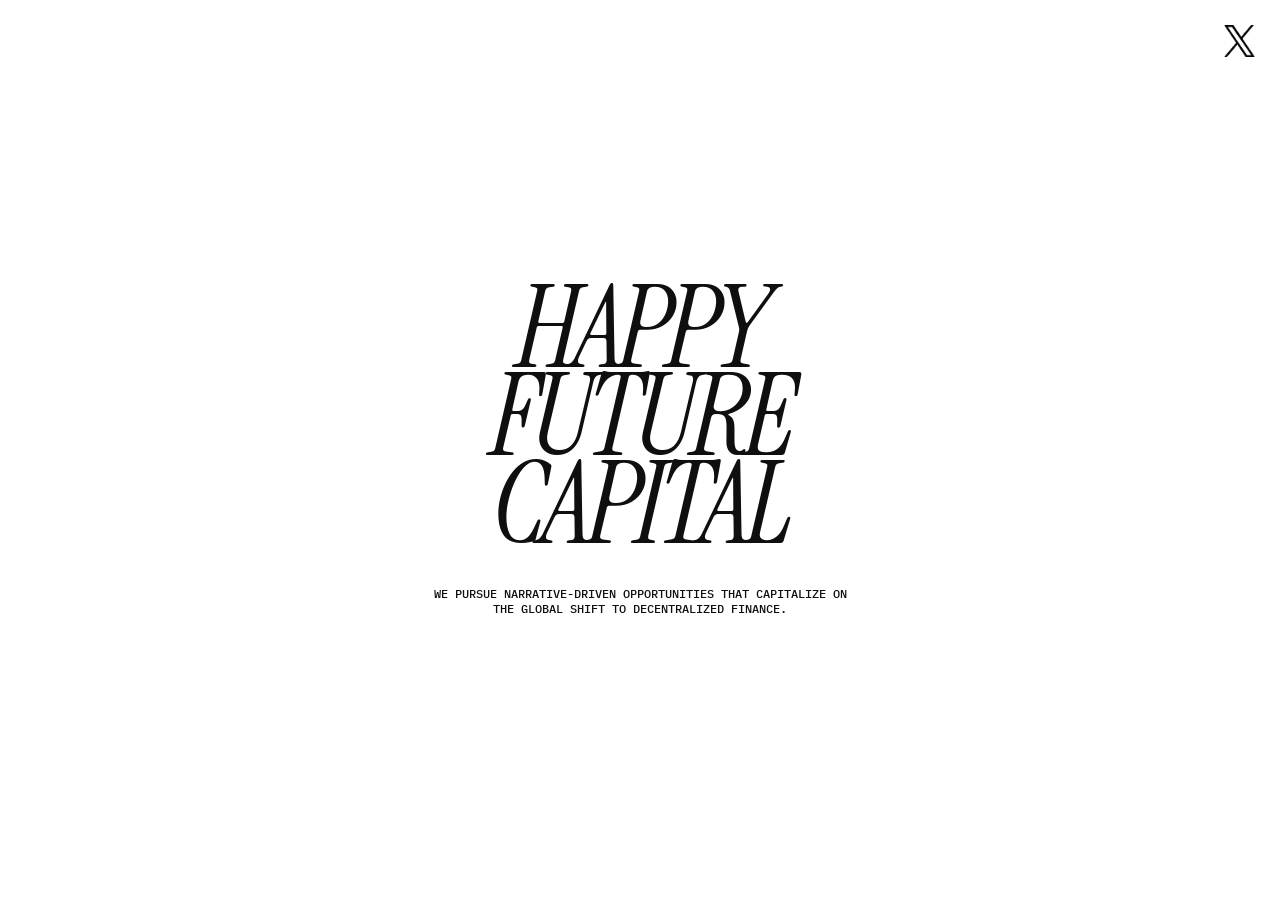
<file: index.html>
<!DOCTYPE html>
<html lang="en">
	<head>
		<meta charset="UTF-8">
		<meta name="viewport" content="width=device-width, initial-scale=1.0">
		<title>Happy Future Capital</title>
		<link rel="stylesheet" href="assets/style.css">
		<link rel="icon" type="image/png" href="assets/favicon-96x96.png" sizes="96x96" />
	</head>
	<body>
		<section class="mwg_effect020">
			<div class="container">
				<div class="header">
					<a href="https://x.com/happyfuturecap" target="_blank" rel="noopener noreferrer">
						<img src="assets/medias/x_logo_black.png" alt="Twitter X Logo">
					  </a>
				</div>

				<p class="title">HAPPY<br>FUTURE<br>CAPITAL</p>
				<p class="text">WE PURSUE NARRATIVE-DRIVEN OPPORTUNITIES THAT
					CAPITALIZE ON THE GLOBAL SHIFT TO DECENTRALIZED FINANCE.</p>
			</div>

			<div class="medias">
				<img src="assets/medias/happy_future_logo.svg" alt="">
				<img src="assets/medias/happy_future_logo.svg" alt="">
				<img src="assets/medias/happy_future_logo.svg" alt="">
				<img src="assets/medias/image1.png" alt="">
				<img src="assets/medias/happy_future_logo.svg" alt="">
				<img src="assets/medias/happy_future_logo.svg" alt="">
				<img src="assets/medias/happy_future_logo.svg" alt="">
				<img src="assets/medias/image2.png" alt="">
				<img src="assets/medias/happy_future_logo.svg" alt="">
				<img src="assets/medias/happy_future_logo.svg" alt="">
				<img src="assets/medias/happy_future_logo.svg" alt="">
				<img src="assets/medias/image3.png" alt="">
				<img src="assets/medias/happy_future_logo.svg" alt="">
				<img src="assets/medias/happy_future_logo.svg" alt="">
				<img src="assets/medias/happy_future_logo.svg" alt="">
				<img src="assets/medias/image4.png" alt="">
				<img src="assets/medias/happy_future_logo.svg" alt="">
				<img src="assets/medias/happy_future_logo.svg" alt="">
				<img src="assets/medias/happy_future_logo.svg" alt="">
				<img src="assets/medias/image5.png" alt="">
				<img src="assets/medias/happy_future_logo.svg" alt="">
				<img src="assets/medias/happy_future_logo.svg" alt="">
				<img src="assets/medias/happy_future_logo.svg" alt="">
				<img src="assets/medias/image6.png" alt="">
				<img src="assets/medias/happy_future_logo.svg" alt="">
				<img src="assets/medias/happy_future_logo.svg" alt="">
				<img src="assets/medias/happy_future_logo.svg" alt="">
				<img src="assets/medias/image7.png" alt="">
				<img src="assets/medias/happy_future_logo.svg" alt="">
				<img src="assets/medias/happy_future_logo.svg" alt="">
				<img src="assets/medias/happy_future_logo.svg" alt="">
				<img src="assets/medias/image8.png" alt="">
				<img src="assets/medias/happy_future_logo.svg" alt="">
				<img src="assets/medias/happy_future_logo.svg" alt="">
				<img src="assets/medias/happy_future_logo.svg" alt="">
				<img src="assets/medias/image9.png" alt="">
				<img src="assets/medias/happy_future_logo.svg" alt="">
				<img src="assets/medias/happy_future_logo.svg" alt="">
				<img src="assets/medias/happy_future_logo.svg" alt="">
				<img src="assets/medias/image10.png" alt="">
				<img src="assets/medias/happy_future_logo.svg" alt="">
				<img src="assets/medias/happy_future_logo.svg" alt="">
				<img src="assets/medias/happy_future_logo.svg" alt="">
				<img src="assets/medias/image11.png" alt="">
				<img src="assets/medias/happy_future_logo.svg" alt="">
				<img src="assets/medias/happy_future_logo.svg" alt="">
				<img src="assets/medias/happy_future_logo.svg" alt="">
				<img src="assets/medias/image12.png" alt="">
				<img src="assets/medias/happy_future_logo.svg" alt="">
				<img src="assets/medias/happy_future_logo.svg" alt="">
				<img src="assets/medias/happy_future_logo.svg" alt="">
				<img src="assets/medias/image13.png" alt="">
				<img src="assets/medias/happy_future_logo.svg" alt="">
				<img src="assets/medias/happy_future_logo.svg" alt="">
				<img src="assets/medias/happy_future_logo.svg" alt="">
				<img src="assets/medias/image14.png" alt="">
				<img src="assets/medias/happy_future_logo.svg" alt="">
				<img src="assets/medias/happy_future_logo.svg" alt="">
				<img src="assets/medias/happy_future_logo.svg" alt="">
				<img src="assets/medias/image15.png" alt="">
			</div>
		</section>

		<!-- GSAP -->
		<script src="https://cdn.jsdelivr.net/npm/gsap@3.12.5/dist/gsap.min.js"></script>

		<!-- EFFECT CODE -->
		<script src="assets/script.js"></script>
	</body>
</html>
</file>
<file: assets/style.css>
@import url('https://fonts.googleapis.com/css2?family=IBM+Plex+Mono:wght@500&display=swap');
@import url('https://fonts.googleapis.com/css2?family=Inter:wght@500&display=swap');
@import url('https://fonts.googleapis.com/css2?family=Instrument+Serif:ital@1&display=swap');

/* NORMALIZE */
* {
    margin: 0;
    padding: 0;
    box-sizing: border-box;
    appearance: none;
    -webkit-font-smoothing: antialiased;
    -moz-osx-font-smoothing: grayscale;
}
/* NORMALIZE */

body {
    background: #ffffff;
    color: #0f0f0f;
    font: 500 normal 22px/1.3 'Inter', sans-serif;
}
.mwg_effect020 {
    height: 100vh;
    overflow: hidden;
    position: relative;
}
.mwg_effect020 .container {
    display: flex;
    flex-direction: column;
    justify-content: center;
    align-items: center;
    height: 100%;
    position: absolute;
    gap: 3vw;
    width: 100%;
}
.mwg_effect020 .header {
    display: flex;
    justify-content: space-between;
    width: 100%;
    padding: 25px;
    position: absolute;
    top: 0;
    left: 0;
    justify-content: flex-end;
}
.mwg_effect020 .header p {
    text-transform: uppercase;
    letter-spacing: -0.01em;
    font-size: 16px;
}
.mwg_effect020 img {
    width: 10vw;
    height: 10vw;
    position: absolute;
    object-fit: cover;
    border-radius: 4%;
    z-index: 5;
}
.mwg_effect020 .title {
    text-align: center;
    text-transform: uppercase;
    font: 400 italic 9vw / 0.76 'Instrument Serif', serif;
    letter-spacing: -0.05em;
    width: 56%;
}
.mwg_effect020 .text {
    font: 500 normal clamp(12px, 0.9vw, 100px) / normal 'IBM Plex Mono';
    text-transform: uppercase;
    max-width: 34vw;
    text-align: center;
}

.mwg_effect020 .medias img {
    width: 1px;
    height: 1px;
    top: 0;
    left: 0;
    position: absolute;
    visibility: hidden;
    pointer-events: none;
}

.header a img {
    height: 32px;
    width: auto;
    position: relative;
}

@media (max-width: 768px) {
    .mwg_effect020 .header p {
        font-size: 12px;
    }
    .mwg_effect020 .container {
        gap: 15px;
    }
    .mwg_effect020 .title {
        font-size: 60px;
        width: 100%;
        padding: 0 30px;
    }
    .mwg_effect020 .text {
        max-width: 80%;
    }
}
</file>
